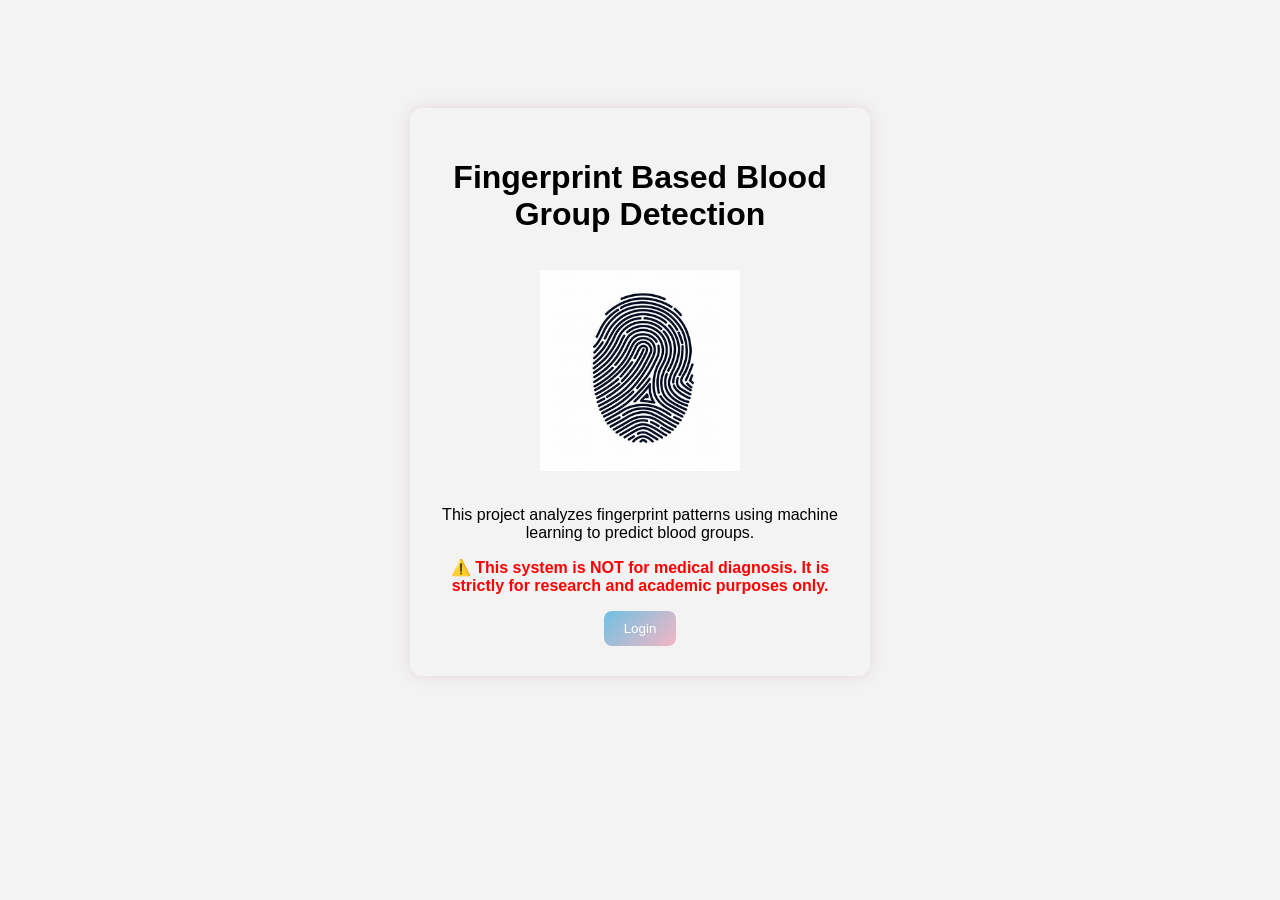
<file: frontend/index.html>
<!DOCTYPE html>
<html>
<head>
  <title>Fingerprint Blood Group Detection</title>
  <link rel="stylesheet" href="css/main.css">
</head>
<body>

<div class="container">
  <div class="card">
    <h1>Fingerprint Based Blood Group Detection</h1>

    <img src="assets/fingerprint.png" class="hero-img">

    <p>
      This project analyzes fingerprint patterns using machine learning
      to predict blood groups.
    </p>

    <p class="warning">
      ⚠️ This system is NOT for medical diagnosis.
      It is strictly for research and academic purposes only.
    </p>

    <a href="login.html">
      <button>Login</button>
    </a>
  </div>
</div>

</body>
</html>
</file>
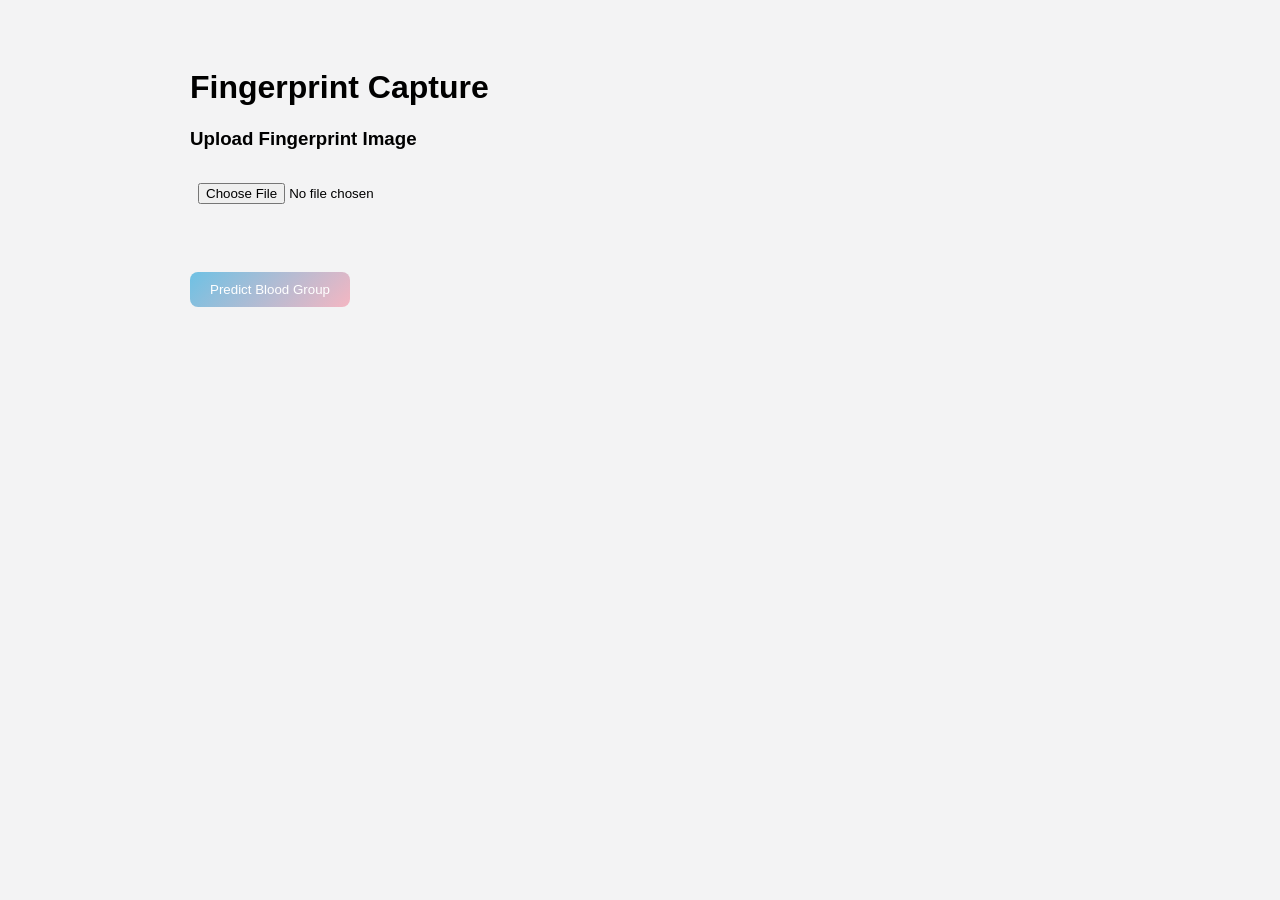
<file: frontend/capture.html>
<!DOCTYPE html>
<html>
<head>
    <title>Fingerprint Capture</title>
    <link rel="stylesheet" href="css/main.css">
</head>
<body>

<div class="container">
    <h1>Fingerprint Capture</h1>

    <!-- Removed Blood Group dropdown -->
    <h3>Upload Fingerprint Image</h3>
    <input type="file" id="fileInput">
    <br><br>
    <img id="preview" width="200" style="display:none;">

    <br><br>
    <button onclick="uploadFingerprint()">Predict Blood Group</button>

    <p id="status"></p>
</div>

<script src="js/api.js"></script>
<script src="js/capture.js"></script>
</body>
</html>
</file>
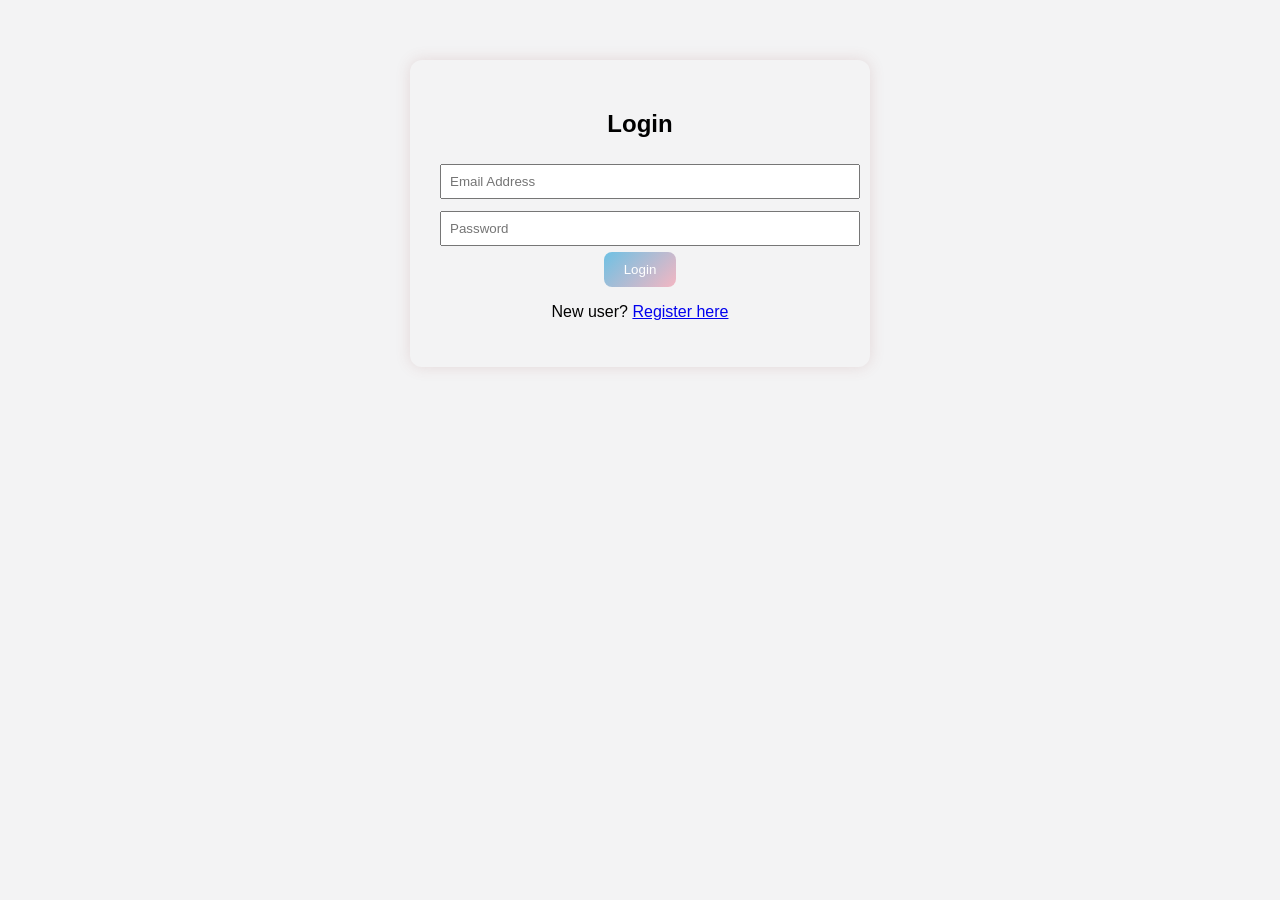
<file: frontend/login.html>
<!DOCTYPE html>
<html>
<head>
  <title>Login</title>
  <link rel="stylesheet" href="css/main.css">
</head>
<body>

<div class="card">
  <h2>Login</h2>

  <input id="email" type="email" placeholder="Email Address" required>

  <input id="password" type="password" placeholder="Password" required>

  <button id="loginBtn">Login</button>

  <p>New user? <a href="register.html">Register here</a></p>
</div>

<script type="module" src="js/auth.js"></script>

</body>
</html>
</file>
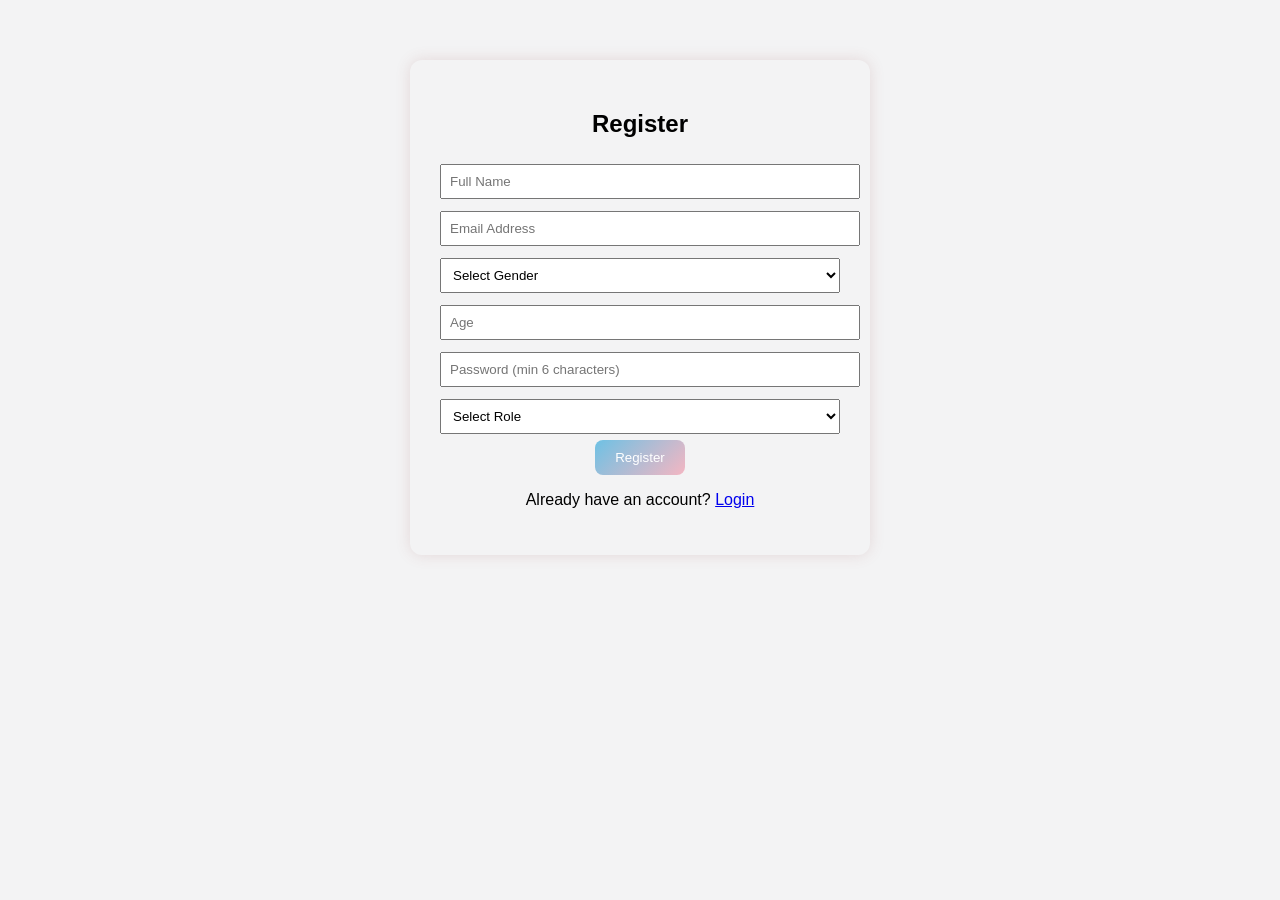
<file: frontend/register.html>
<!DOCTYPE html>
<html>
<head>
  <title>Register</title>
  <link rel="stylesheet" href="css/main.css">
</head>
<body>

<div class="card">
  <h2>Register</h2>

  <input id="name" type="text" placeholder="Full Name" required>

  <input id="email" type="email" placeholder="Email Address" required>

  <select id="gender" required>
    <option value="">Select Gender</option>
    <option>Male</option>
    <option>Female</option>
  </select>

  <input id="age" type="number" placeholder="Age" min="1" max="120" required>

  <input id="password" type="password" placeholder="Password (min 6 characters)" minlength="6" required>

  <select id="role" required>
    <option value="">Select Role</option>
    <option value="user">User</option>
    <option value="researcher">Researcher</option>
  </select>

  <button id="registerBtn">Register</button>

  <p>Already have an account? <a href="login.html">Login</a></p>
</div>

<script type="module" src="js/auth.js"></script>

</body>
</html>
</file>
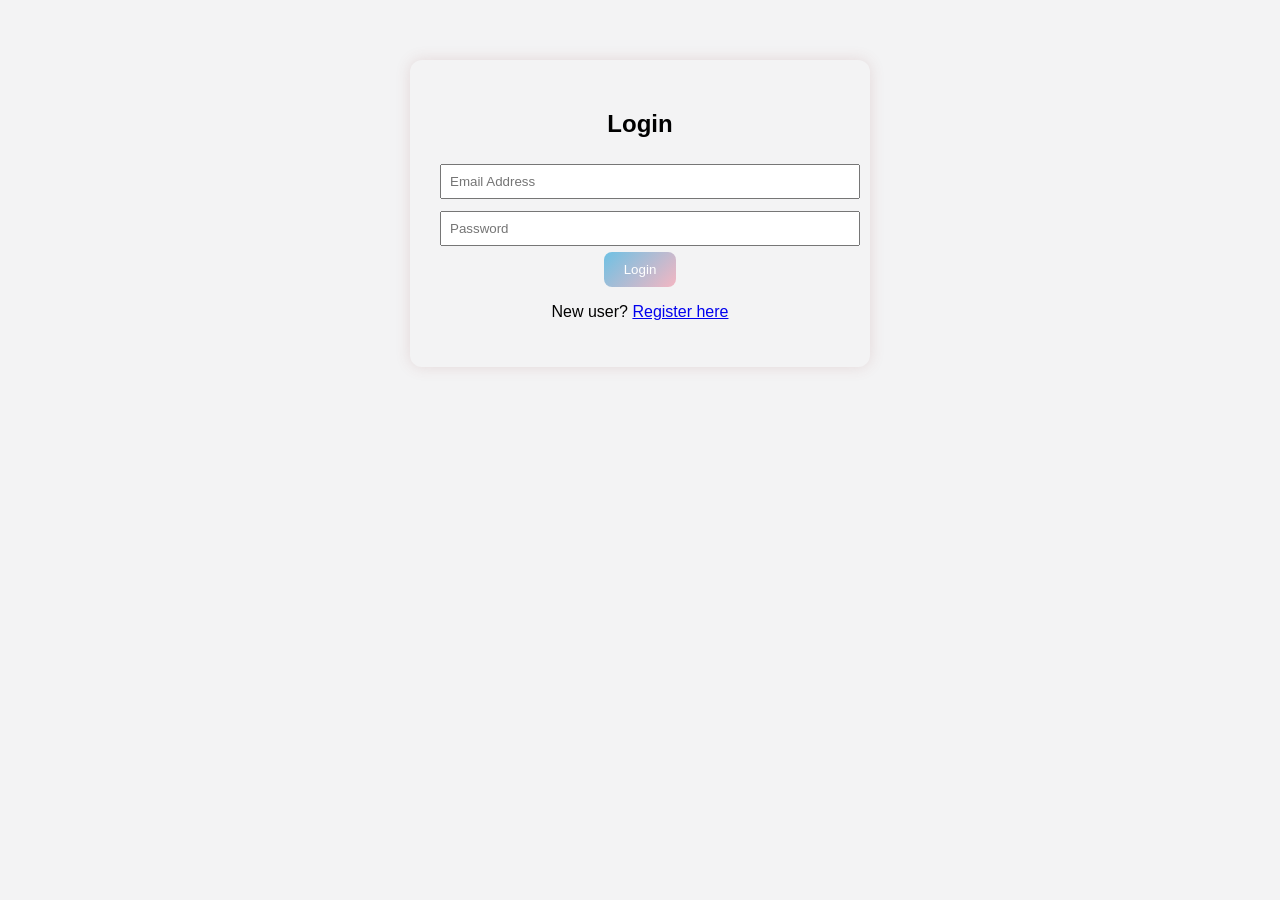
<file: frontend/researcher.html>
<!DOCTYPE html>
<html>
<head>
  <title>Researcher Dashboard</title>
  <link rel="stylesheet" href="css/main.css">
</head>
<body>

<div class="card">
  <h2>Researcher Dashboard</h2>

  <img id="preview" src="assets/fingerprint.png" class="preview-img">
  <input type="file" id="fileInput" accept="image/*">

  <!-- Updated ID for consistent event binding -->
  <button id="predictResearcherBtn">Predict</button>

  <ul id="results"></ul>
</div>

<script type="module" src="js/dashboard.js"></script>
</body>
</html>
</file>
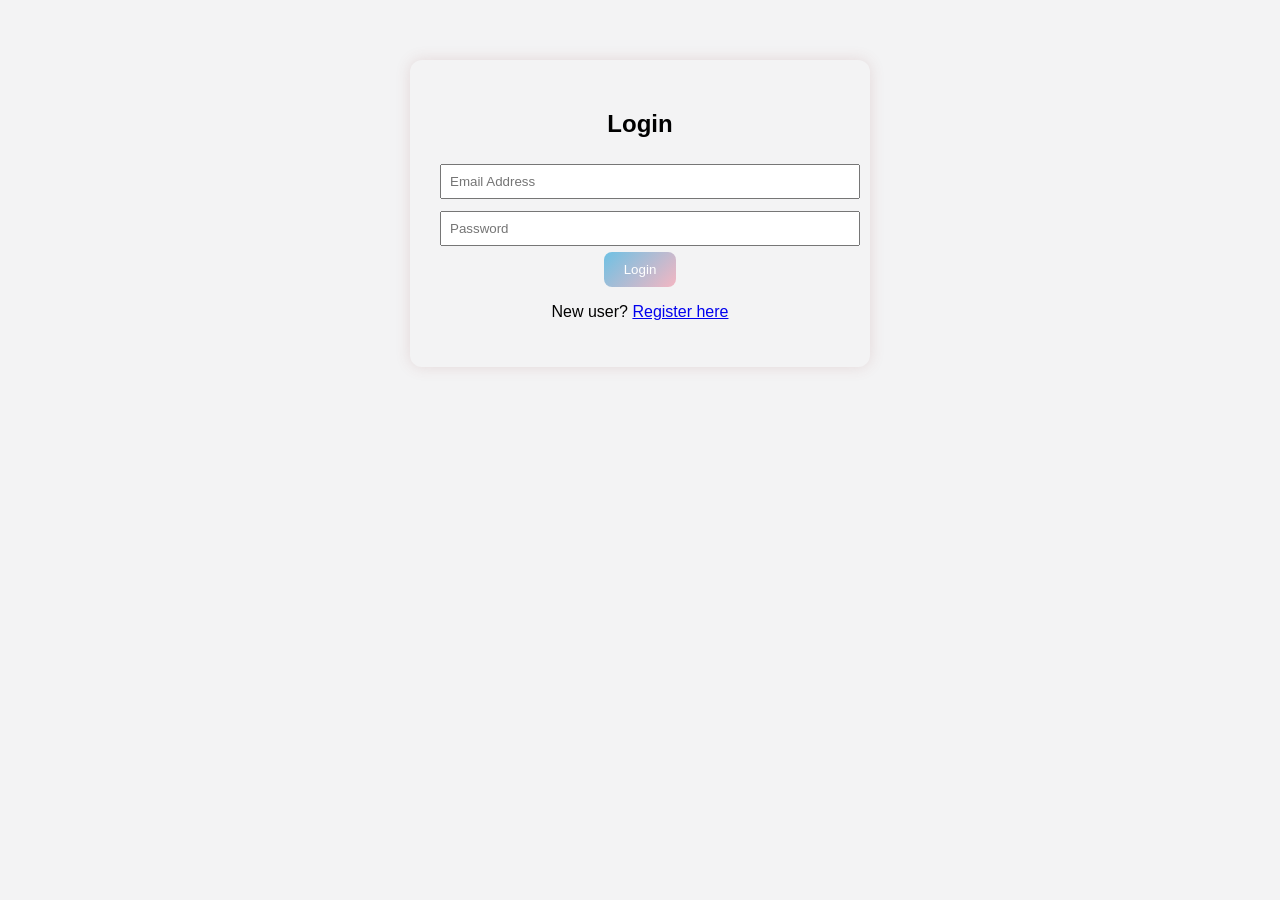
<file: frontend/user.html>
<!DOCTYPE html>
<html>
<head>
  <title>User Dashboard</title>
  <link rel="stylesheet" href="css/main.css">
</head>
<body>

<div class="card">
  <h2>User Dashboard</h2>

  <img id="preview" src="assets/fingerprint.png" class="preview-img">
  <input type="file" id="fileInput" accept="image/*">

  <!-- Updated ID for consistent event binding -->
  <button id="predictUserBtn">Predict</button>

  <h3 id="result"></h3>
</div>

<script type="module" src="js/dashboard.js"></script>
</body>
</html>
</file>
<file: frontend/css/main.css>
body {
  font-family: Arial;
  background: #f2f2f4eb;
}

.container {
  max-width: 900px;
  margin: auto;
  padding: 40px;
}

.card {
  max-width: 400px;
  margin: 60px auto;
  padding: 30px;
  border-radius: 12px;
  box-shadow: 0 0 15px rgba(146, 65, 65, 0.15);
  text-align: center;
}

.hero-img, .preview-img {
  width: 200px;
  margin: 15px 0;
  cursor: pointer;
  transition: transform 0.3s;
}

.hero-img:hover, .preview-img:hover {
  transform: scale(1.1);
}

button {
  background: linear-gradient(135deg, #6EC1E4, #F4B6C2);
  color: white;
  padding: 10px 20px;
  border: none;
  border-radius: 8px;
  cursor: pointer;
}

input, select {
  width: 100%;
  padding: 8px;
  margin: 6px 0;
}

.warning {
  color: red;
  font-weight: bold;
}
</file>
